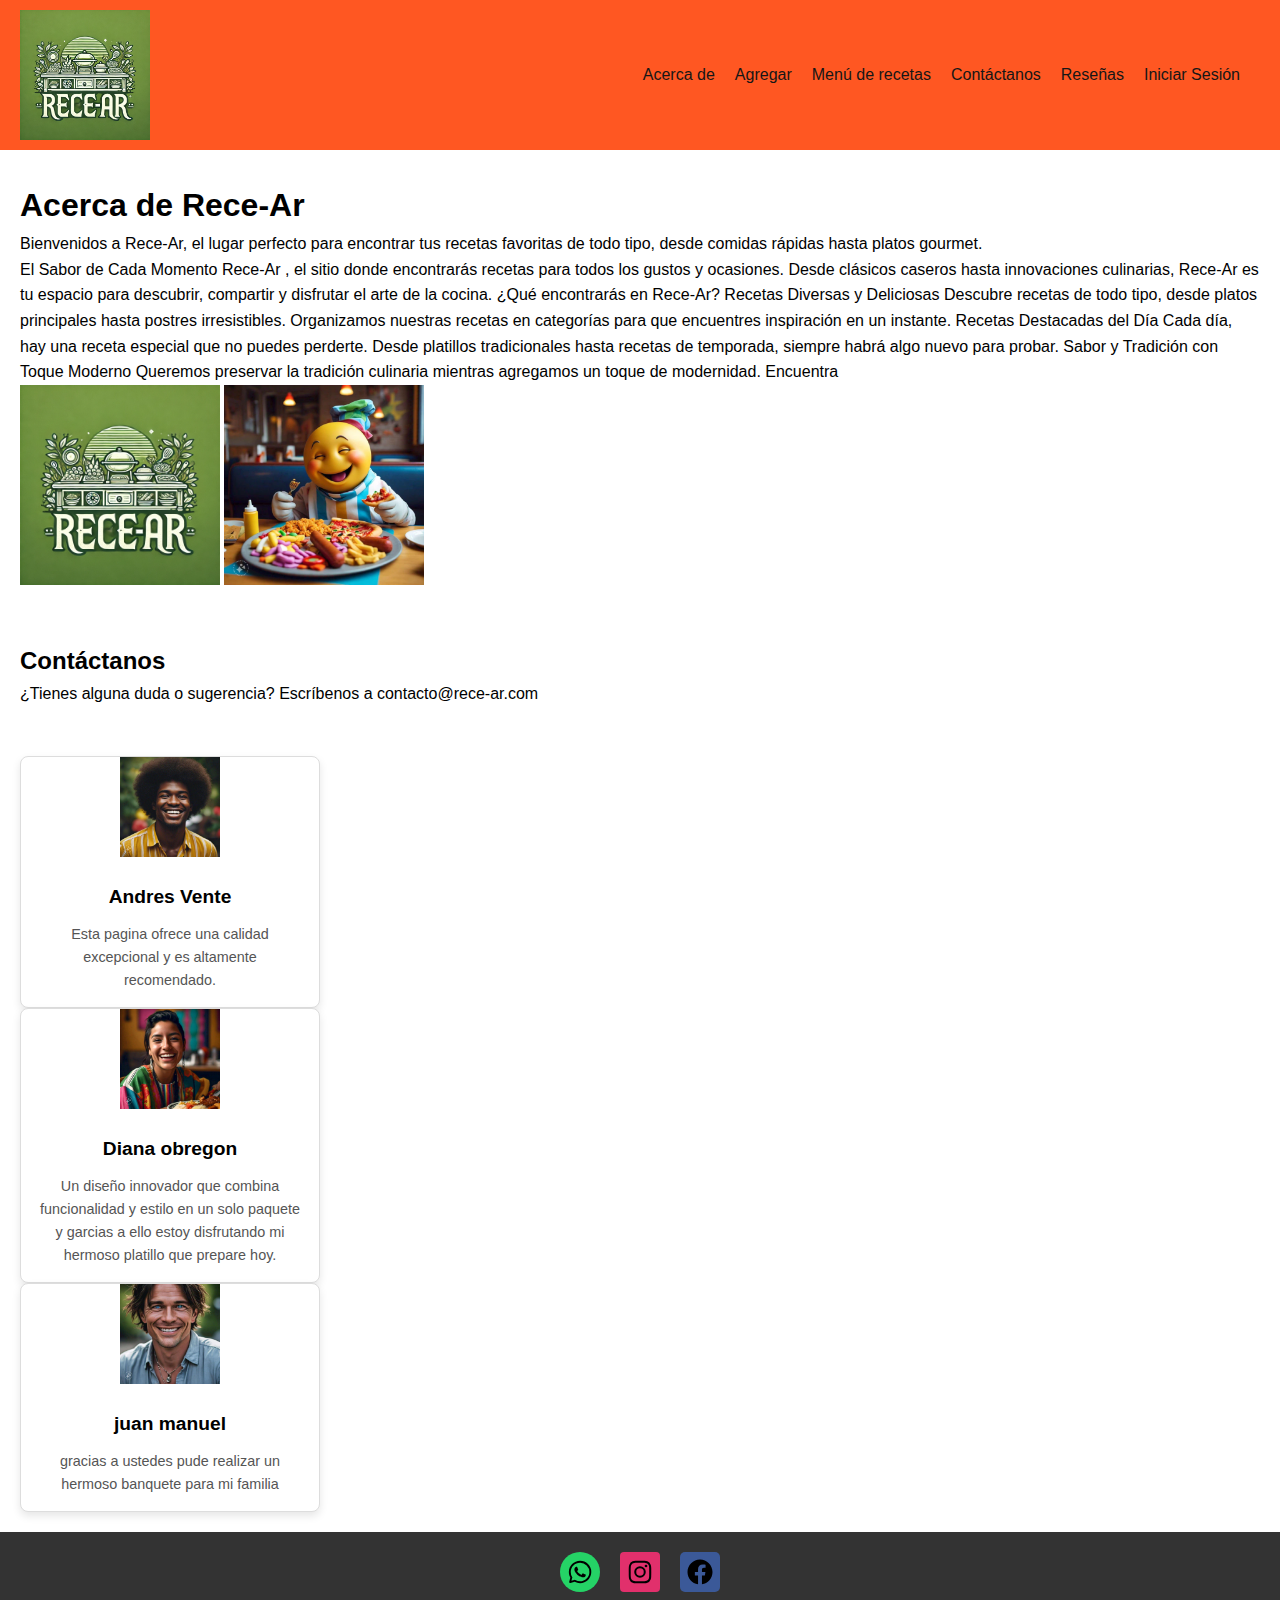
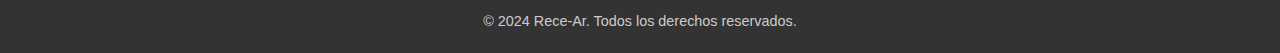
<file: index.html>
<!DOCTYPE html>
<html lang="es">
<head>
    <meta charset="UTF-8">
    <meta name="viewport" content="width=device-width, initial-scale=1.0">
    <title>Rece-Ar: Recetas de Comida</title>
    <link rel="stylesheet" href="stile.css">
    <link rel="stylesheet" href="https://cdn.jsdelivr.net/npm/bootstrap-icons@1.11.3/font/bootstrap-icons.min.css">
    
</head>
<body>
    
    <header>
        <div class="logo">
             <img src="imagenes/DALL·E 2024-11-16 17.19.57 - A food-themed logo design for a brand named 'Rece-Ar' with a green background to evoke freshness and health. The design prominently features a buffet .webp" style="width: 130px;" alt="foto perfil"> </div>
        <nav>
            <ul>
                <li><a href="#acerca">Acerca de</a></li>
                <li><a href="agregar.html">Agregar</a></li>
                <li><a href="menu.html">Menú de recetas</a></li>
                <li><a href="#contacto">Contáctanos</a></li>
                <li><a href="#Reseña">Reseñas</a></li>
                <li><a href="login.html" id="userLink">Iniciar Sesión</a></li>
                <li> <a href="#" id="logoutLink" style="display: none;">Cerrar Sesión</a></li>
                
            </ul>
        </nav>
    </header>

    <section id="acerca">
        <h1>Acerca de Rece-Ar</h1>
        <p>Bienvenidos a Rece-Ar, el lugar perfecto para encontrar tus recetas favoritas de todo tipo, desde comidas rápidas hasta platos gourmet.</p>
        
        <p> El Sabor de Cada Momento Rece-Ar , el sitio donde encontrarás recetas para todos los gustos y ocasiones. Desde clásicos caseros hasta innovaciones culinarias, Rece-Ar es tu espacio para descubrir, compartir y disfrutar el arte de la cocina.
            
            ¿Qué encontrarás en Rece-Ar?
            Recetas Diversas y Deliciosas
            Descubre recetas de todo tipo, desde platos principales hasta postres irresistibles. Organizamos nuestras recetas en categorías para que encuentres inspiración en un instante.
            
            Recetas Destacadas del Día
            Cada día, hay una receta especial que no puedes perderte. Desde platillos tradicionales hasta recetas de temporada, siempre habrá algo nuevo para probar.
            
            Sabor y Tradición con Toque Moderno
            Queremos preservar la tradición culinaria mientras agregamos un toque de modernidad. Encuentra 
         
           </p>
         <img src="imagenes/DALL·E 2024-11-16 17.19.57 - A food-themed logo design for a brand named 'Rece-Ar' with a green background to evoke freshness and health. The design prominently features a buffet .webp"  style="width: 200px;" alt="foto logo">

         <img src="imagenes/db53acd9-23a2-410b-987d-c073f23c41f3.jpeg" style="width: 200px;" alt="foto de un buffe">
         
    </section>

    
    <section id="contacto">
        <h2>Contáctanos</h2>
        <p>¿Tienes alguna duda o sugerencia? Escríbenos a contacto@rece-ar.com</p>
    </section>
     
<section id="Reseña">

    <div class="card1">
        <img src="imagenes/431bbafa-544e-42fb-8dda-a52ecf74abe1.jfif" alt="Reseña 1">
        <div class="description">
            <h3>Andres Vente </h3>
            <p>Esta pagina  ofrece una calidad excepcional y es altamente recomendado.</p>
        </div>
    </div>

    <div class="card2">
        <img src="imagenes/ca9919c9-385c-4ca2-8f66-e33a63787933.jfif" alt="Reseña 2">
        <div class="description">
            <h3>Diana obregon </h3>
            <p>Un diseño innovador que combina funcionalidad y estilo en un solo paquete y garcias a ello estoy disfrutando mi hermoso platillo que prepare hoy.</p>
        </div>
    </div>

    <div class="card3">
        <img src="imagenes/b0d441aa-8f0f-4766-b4fd-d5b31795fcb0.jfif" alt="Reseña 3">
        <div class="description">
            <h3>juan manuel</h3>
            <p> gracias a ustedes pude realizar un hermoso banquete para mi familia </p>
        </div>
    </div>
    
</section>
   

    
    <script src="app.js"></script>
    
    <script>
        const user = JSON.parse(localStorage.getItem("user"));
        const isLogged = JSON.parse(localStorage.getItem("logged"));
        const userLink = document.getElementById("userLink");
        const logoutLink = document.getElementById("logoutLink");
    
        if (isLogged && user && user.nombre) {
            userLink.textContent = ` ${user.nombre}`;
            userLink.href = "#"; 
            logoutLink.style.display = "inline"; 
        } else {
            userLink.textContent = "Iniciar Sesión";
            userLink.href = "login.html";
        }
    
        logoutLink.addEventListener("click", function(e) {
            e.preventDefault();
            localStorage.setItem("logged", JSON.stringify(false));
            window.location.href = "index.html";
        });
    </script>
    <script src="login.js"></script>

<footer>
  <div class="footer-container">
      <a href="https://wa.me/1234567890" target="_blank" class="footer-icon whatsapp" title="WhatsApp">
          <img src="imagenes/bxl-whatsapp.svg" alt="WhatsApp">
      </a>
      <a href="https://instagram.com/tuperfil" target="_blank" class="footer-icon instagram" title="Instagram">
          <img src="imagenes/bxl-instagram.svg" alt="Instagram">
      </a>
      <a href="https://facebook.com/tuperfil" target="_blank" class="footer-icon facebook" title="Facebook">
          <img src="imagenes/bxl-facebook-circle.svg" alt="Facebook"> 
      </a>
  </div>
  <p>&copy; 2024 Rece-Ar. Todos los derechos reservados.</p>
</footer>
<box-icon type='logo' name='instagram'></box-icon>


</body>
</html>
</file>
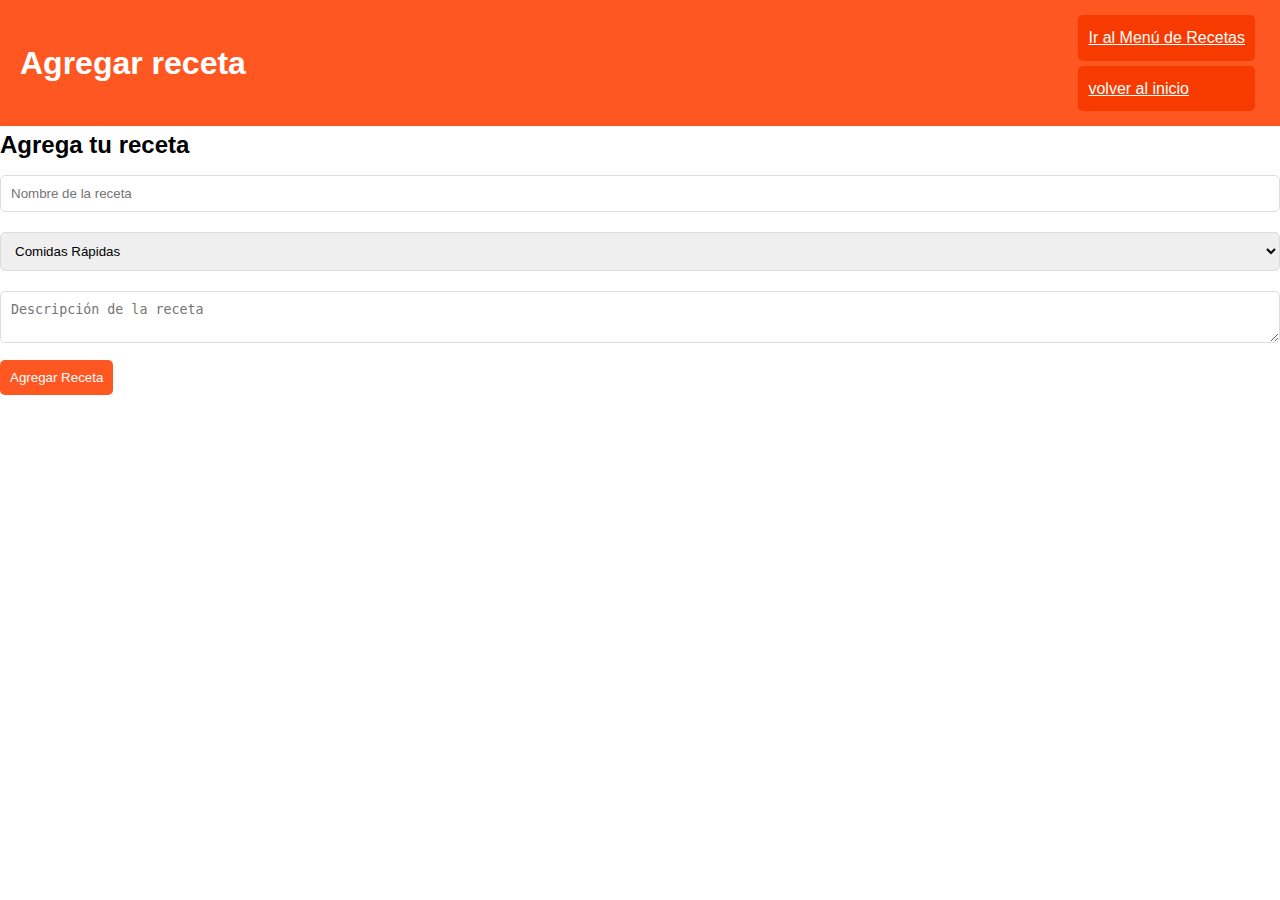
<file: agregar.html>
<!DOCTYPE html>
<html lang="es">
<head>
    <meta charset="UTF-8">
    <meta name="viewport" content="width=device-width, initial-scale=1.0">
    <title>Agregar Receta</title>
    <link rel="stylesheet" href="agregar.css">
</head>
<body>
    <header>
        <h1>Agregar receta</h1>
        <nav>
            <a href="menu.html">Ir al Menú de Recetas</a>

            <a href="index.html"> volver al inicio</a>
        </nav>
    </header>

    <section id="agregar-receta">
        <h2>Agrega tu receta</h2>
        <form id="form-receta">
            <input type="text" id="nombre-receta" placeholder="Nombre de la receta" required>
            <select id="categoria-receta">
                <option value="rapidas">Comidas Rápidas</option>
                <option value="asados">Asados</option>
                <option value="ensaladas">Ensaladas</option>
                <option value="otro">Otro</option>
            </select>
            <textarea id="descripcion-receta" placeholder="Descripción de la receta" required></textarea>
            <button type="button" onclick="agregarReceta()">Agregar Receta</button>
        </form>
    </section>

    <script src="app.js"></script>
    
    
</body>
</html>
</file>
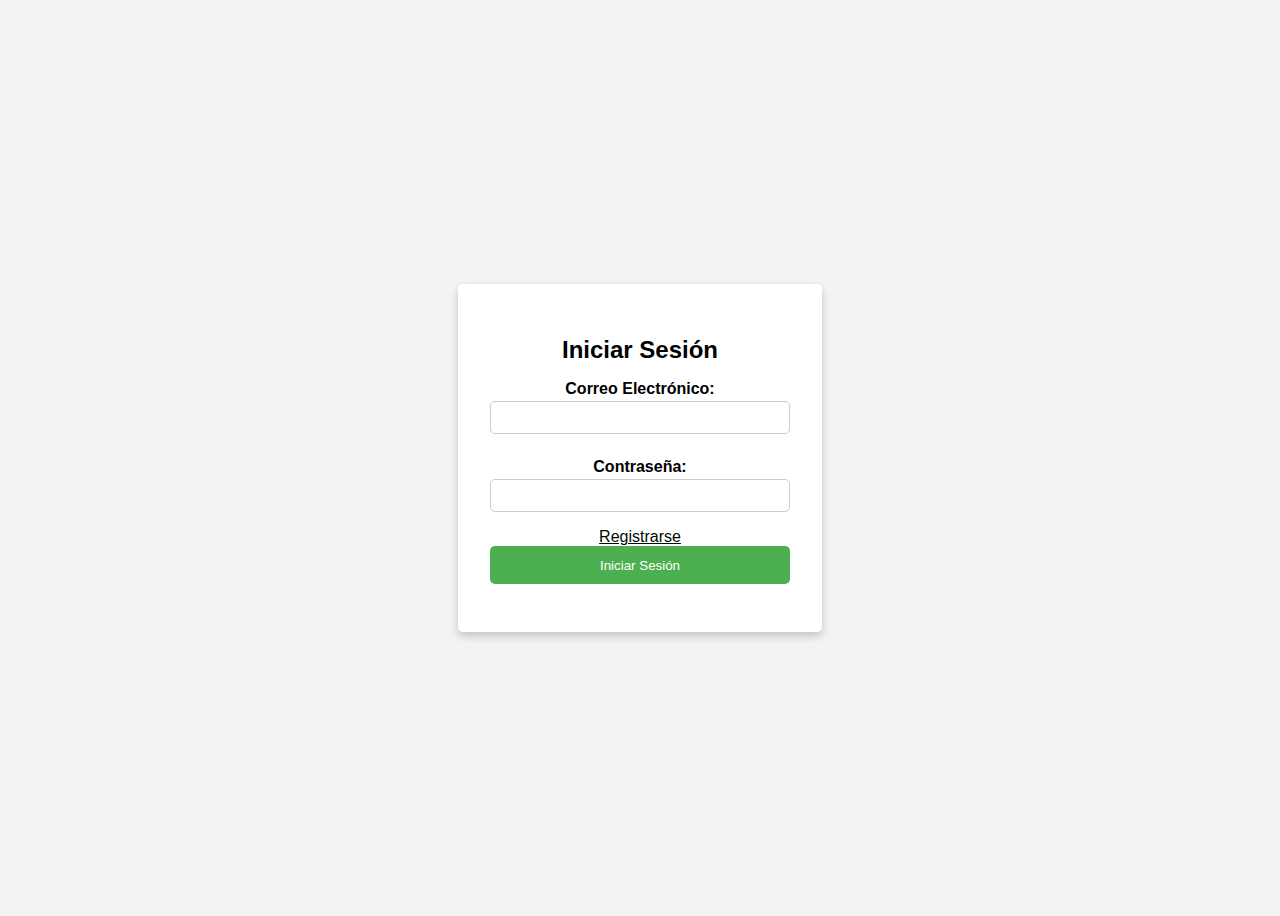
<file: login.html>
<html lang="es">
<head>
    <meta charset="UTF-8">
    <meta name="viewport" content="width=device-width, initial-scale=1.0">
    <title>Login de Usuario</title>
    <link rel="stylesheet" href="login.css">
</head>
<body>
    <div class="login-container">
        <h2>Iniciar Sesión</h2>
        <form id="loginForm">
            <label for="email">Correo Electrónico:</label>
            <input type="email" id="email" name="email" required>

            <label for="password">Contraseña:</label>
            <input type="password" id="password" name="password" required>
            
            <a href="registro.html">Registrarse</a>

            <button type="submit">Iniciar Sesión</button>
        </form>
        <p id="loginMessage"></p>
    </div>
    <script src="login.js"></script>
    
</body>
</html>
</file>
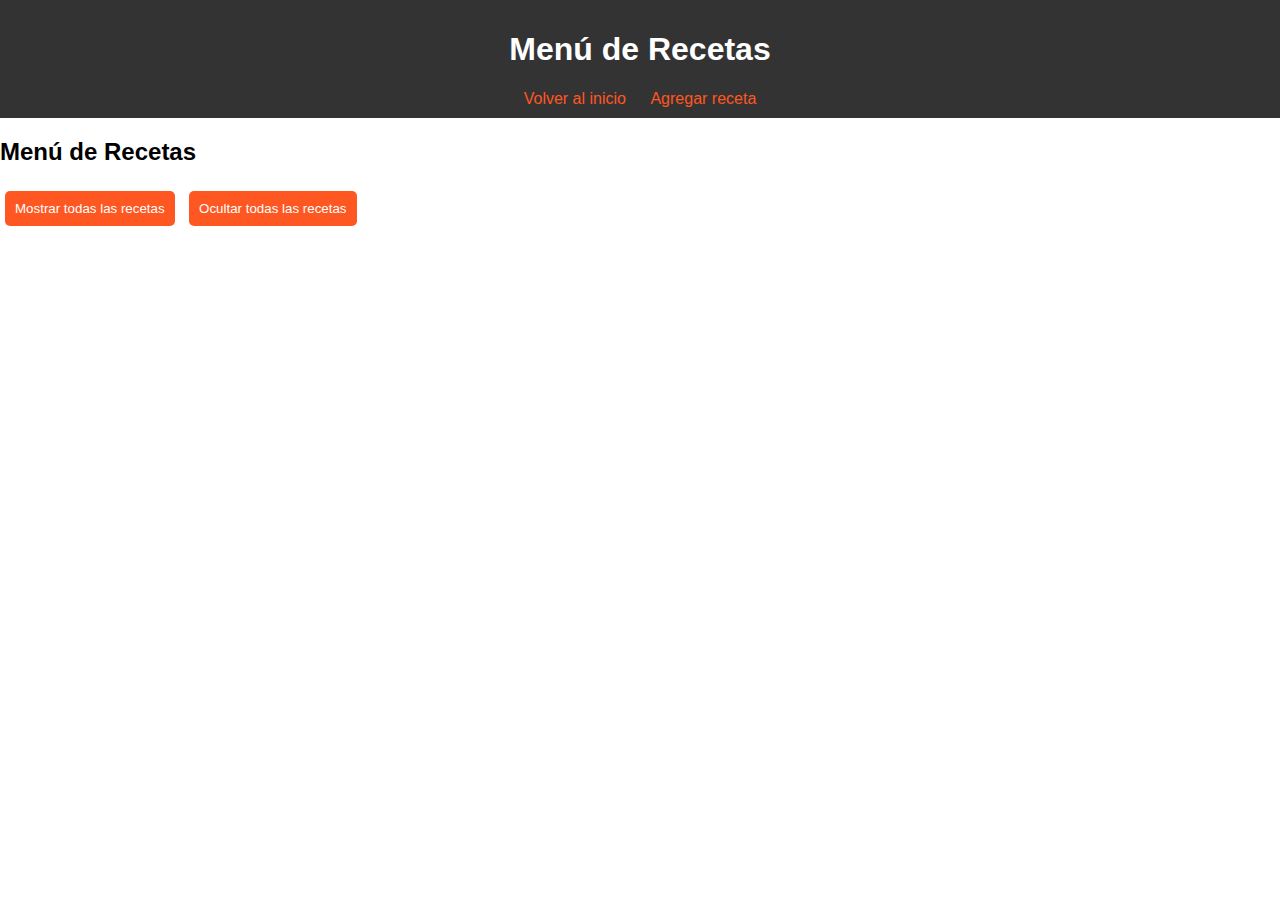
<file: menu.html>
<!DOCTYPE html>
<html lang="es">
<head>
    <meta charset="UTF-8">
    <meta name="viewport" content="width=device-width, initial-scale=1.0">
    <title>Menú de Recetas</title>
    <link rel="stylesheet" href="menu.css">
</head>
<body>
    <header>
        <h1>Menú de Recetas</h1>
        <nav>
            <a href="index.html">Volver al inicio</a>
            <a href="agregar.html">Agregar receta </a>
        </nav>
    </header>

    <section id="menu">
        <h2>Menú de Recetas</h2>
        <div class="categories">
            <button onclick="mostrarTodasRecetas()">Mostrar todas las recetas</button>
            <button onclick="ocultarRecetas()">Ocultar todas las recetas</button>
        </div>
        <div id="recetas-container"></div> 
    </section>

    <script src="app.js"></script>
</body>
</html>
</file>
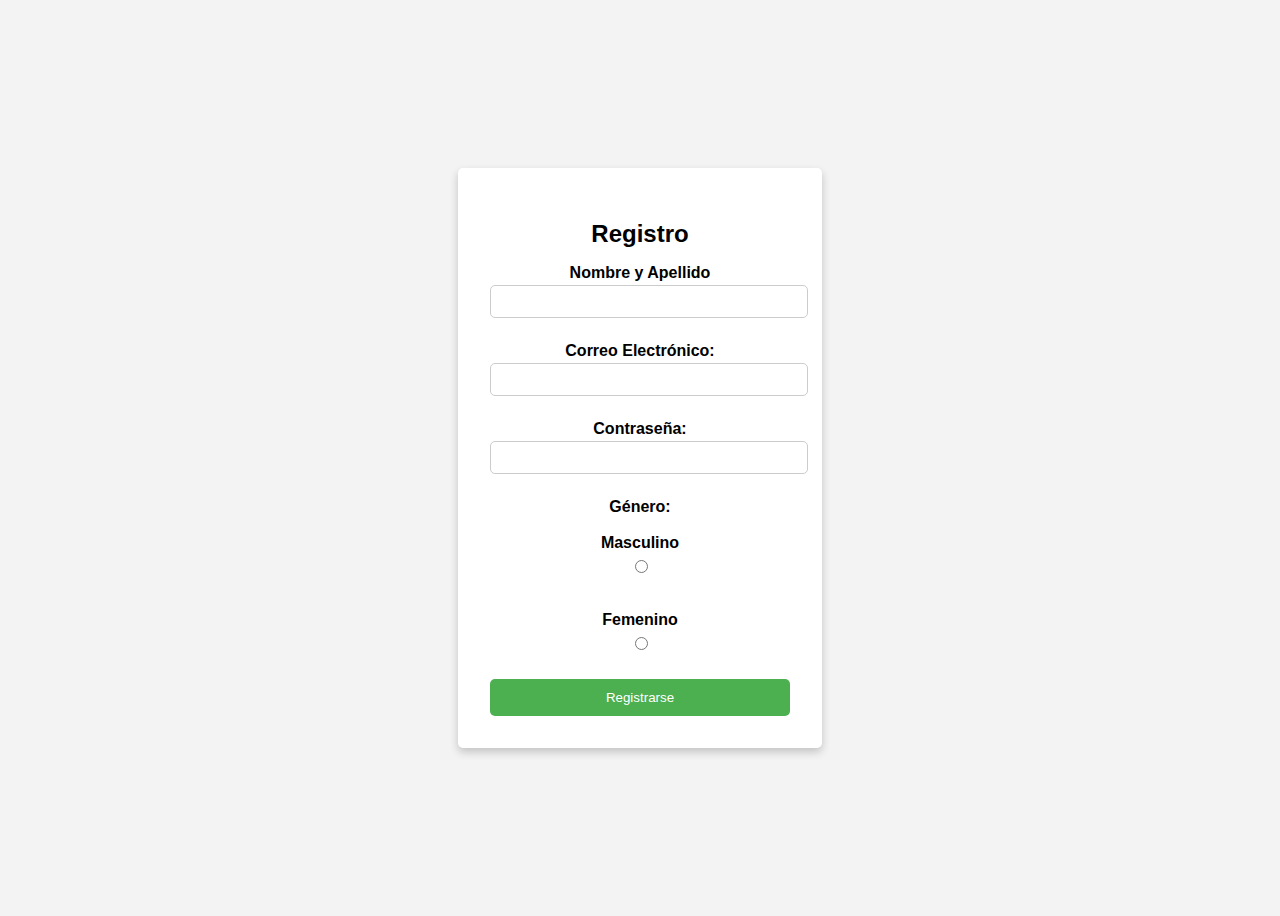
<file: registro.html>
<!DOCTYPE html>
<html lang="es">
<head>
    <meta charset="UTF-8">
    <meta name="viewport" content="width=device-width, initial-scale=1.0">
    <title>Registro de Usuario</title>
    <link rel="stylesheet" href="registro.css">
</head>
<body>
    <div class="registro-container">
        <h2>Registro</h2>
        <form id="registroForm">
            <label for="name">Nombre y Apellido</label>
            <input type="text" id="name" name="name" required><br>

            <label for="email">Correo Electrónico:</label>
            <input type="email" id="email" name="email" required><br>

            <label for="password">Contraseña:</label>
            <input type="password" id="password" name="password" required><br>

            <div class="form-group">
                <label class="form-label">Género:</label>
                <div class="radio-container">
                    <label for="masculino" class="radio-option">
                        Masculino
                        <input type="radio" id="masculino" name="genero" value="masculino" required>
                    </label>
                    <label for="femenino" class="radio-option">
                        Femenino
                        <input type="radio" id="femenino" name="genero" value="femenino" required>
                    </label>
                </div>
            </div>
            

            <button type="submit">Registrarse</button>
        </form>
    </div>
    <script src="registro.js"></script>
</body>
</html>
</file>
<file: stile.css>
* {
    margin: 0;
    padding: 0;
    box-sizing: border-box;
}
body {
    font-family: Arial, sans-serif;
    line-height: 1.6;
}
header {
    background-color: #ff5722;
    color: white;
    padding: 10px 20px;
    display: flex;
    justify-content: space-between;
    align-items: center;
}
.logo {
    font-size: 1.5em;
    font-weight: bold;
}
nav ul {
    list-style-type: none;
    display: flex;
}

.logo img{
    display: flex;
    justify-content: center;
    align-items: center;
}

nav ul li {
    margin-left: 20px;
}

nav ul li a {
    color: rgb(22, 22, 22);
    text-decoration: none;
}
nav ul li:hover {
    background-color: #f7a288c7;

}


section {
    padding: 20px;
    margin-top: 10px;
}

section img {

    section {
        display: flex;
        justify-content: center; 
        align-items: center; 
        gap: 50px; 
        flex-wrap: wrap; 
        padding: 50px; 
        box-sizing: border-box; 
    }
    
    section img {
        width: 200px; 
        max-width: 100%; 
        height: auto; 
        display: block; 
    }
    
   
}
    

@media (max-width: 768px) {
    nav ul {
        flex-direction: column;
    }
    .categories {
        display: flex;
        flex-wrap: wrap;
        justify-content: center;
    }
}


footer {
    background-color: #333;
    color: #f2f2f2;
    text-align: center;
    padding: 20px 0;
}
.footer-container {
    display: flex;
    justify-content: center;
    gap: 20px;
    margin-bottom: 10px;
}

.footer-icon img {
    width: 40px;
    height: 40px;
    transition: transform 0.3s;
}
.footer-icon img:hover {
    transform: scale(1.1);
}


.footer-icon.whatsapp img {
    border-radius: 50%;
    background-color: #25D366; 
    padding: 5px;
}

.footer-icon.instagram img {
    border-radius: 10%;
    background-color: #E1306C; 
    padding: 5px;
}

.footer-icon.facebook img {
    border-radius: 5px;
    background-color: #3b5998; 
    padding: 5px;
}

footer p {
    font-size: 0.9em;
    color: #ccc;
    margin-top: 10px;
}


@media (max-width: 768px) {
    .footer-container {
        flex-direction: column;
        gap: 10px;
    }
}



.card1 {
    display: flex;
    flex-direction: column; 
    align-items: center;
    max-width: 300px;
    border: 1px solid #ddd;
    border-radius: 8px;
    box-shadow: 0 4px 8px rgba(0, 0, 0, 0.1);
    overflow: hidden;
    text-align: center;
    background-color: #fff;
    transition: flex-direction 0.3s ease; 
}


.card1 img {
    width: 100px; 
    height: auto; 
}

.card1 .description {
    padding: 15px;
}

.card1 h3 {
    font-size: 1.2rem;
    margin: 10px 0;
}

.card1 p {
    font-size: 0.9rem;
    color: #555;
}

.card2 {
    display: flex;
    flex-direction: column; 
    align-items: center;
    max-width: 300px;
    border: 1px solid #ddd;
    border-radius: 8px;
    box-shadow: 0 4px 8px rgba(0, 0, 0, 0.1);
    overflow: hidden;
    text-align: center;
    background-color: #fff;
    transition: flex-direction 0.3s ease; 
}

.card2 img {
    width: 100px; 
    height: auto; 
}

.card2 .description {
    padding: 15px;
}

.card2 h3 {
    font-size: 1.2rem;
    margin: 10px 0;
}

.card2 p {
    font-size: 0.9rem;
    color: #555;
}

.card3 {
    display: flex;
    flex-direction: column; 
    align-items: center;
    max-width: 300px;
    border: 1px solid #ddd;
    border-radius: 8px;
    box-shadow: 0 4px 8px rgba(0, 0, 0, 0.1);
    overflow: hidden;
    text-align: center;
    background-color: #fff;
    transition: flex-direction 0.3s ease; 
}

.card3 img {
    display: flex;
    justify-content: center;
    align-items: center;
    width: 100px; 
    height: auto; 
}

.card3 .description {
    padding: 15px;
}

.card3 h3 {
    text-align: center;
    font-size: 1.2rem;
    margin: 10px 0;
}

.card3 p {
    text-align: center;
    font-size: 0.9rem;
    color: #555;
}

@media (min-width: 768px) {
    .card {
        flex-direction: row; 
        max-width: 600px; 
    }

    .card img {
        width: 50%; 
    }

    .card .description {
        width: 50%; 
        text-align: left; 
    }
}
</file>
<file: agregar.css>
* {
    margin: 0;
    padding: 0;
    box-sizing: border-box;
}

body {
    font-family: Arial, sans-serif;
    line-height: 1.6;
}

nav a{
    background-color: #f73a00;
    color: rgb(255, 255, 255);
    border: none;
    padding: 10px;
    margin: 5px;
    cursor: pointer;
    border-radius: 5px;
     display: flex;
}

nav a:hover{
    color: #5ef108;
}

form button {
    background-color: #ff5722;
    color: white;
    border: none;
    padding: 10px;
    border-radius: 5px;
    cursor: pointer;
}

form button:hover {
    background-color: #e64a19;
}

header {
    background-color: #ff5722;
    color: white;
    padding: 10px 20px;
    display: flex;
    justify-content: space-between;
    align-items: center;
}


@media (max-width: 768px) {
    header {
        flex-direction: column;
    }
    .categories{
        display: flex;
        flex-wrap: wrap;
        justify-content: center;
    }
}


.categories button {
    background-color: #ff5722;
    color: white;
    border: none;
    padding: 10px;
    margin: 5px;
    cursor: pointer;
    border-radius: 5px;
}

.categories button:hover {
    background-color: #e64a19;
}

#recetas-container {
    margin-top: 20px;
}

.recipe {
    background-color: #f4f4f4;
    padding: 15px;
    margin: 10px 0;
    border-radius: 8px;
}

form input, form select, form textarea {
    width: 100%;
    padding: 10px;
    margin: 10px 0;
    border: 1px solid #ddd;
    border-radius: 5px;
}

form button {
    background-color: #ff5722;
    color: white;
    border: none;
    padding: 10px;
    border-radius: 5px;
    cursor: pointer;
}

form button:hover {
    background-color: #0afa2a;
}
</file>
<file: login.css>
body {
    font-family: Arial, sans-serif;
    display: flex;
    justify-content: center;
    align-items: center;
    height: 100vh;
    background-color: #f3f3f3;
}

.login-container {
    background-color: white;
    padding: 2rem;
    border-radius: 5px;
    box-shadow: 0 4px 8px rgba(0, 0, 0, 0.2);
    width: 300px;
    text-align: center;
}

h2 {
    margin-bottom: 1rem;
}

label {
    display: block;
    margin: 0.5rem 0 0.2rem;
    font-weight: bold;
}

input[type="email"],
input[type="password"] {
    width: 100%;
    padding: 0.5rem;
    margin-bottom: 1rem;
    border: 1px solid #ccc;
    border-radius: 5px;
}

button {
    background-color: #4CAF50;
    color: white;
    padding: 0.7rem 1rem;
    border: none;
    border-radius: 5px;
    cursor: pointer;
    width: 100%;
}

button:hover {
    background-color: #45a049;
}

#loginMessage {
    margin-top: 1rem;
    color: #ff6347;
}

a{
    color: #010c01;
    display: flex 20px;
    padding: 10px;
    margin-bottom: 1rem;
}
</file>
<file: menu.css>
body {
    font-family: Arial, sans-serif;
    margin: 0;
    padding: 0;
    box-sizing: border-box;
}
header, footer {
    background-color: #333;
    color: white;
    text-align: center;
    padding: 10px;
}
nav a {
    color: #ff5722;
    text-decoration: none;
    margin: 0 10px;
}

nav a:hover{
    color: #5ef108;
}

.categories button {
    background-color: #ff5722;
    color: white;
    border: none;
    padding: 10px;
    margin: 5px;
    cursor: pointer;
    border-radius: 5px;
}
.categories button:hover {
    background-color: #77eb0b;
}
.recipe-section {
    background-color: #f4f4f4;
    padding: 15px;
    margin: 10px 0;
    border-radius: 8px;
}

@media (max-width: 768px) {
    header {
        flex-direction: column;
    }
    .categories{
        display: flex;
        flex-wrap: wrap;
        justify-content: center;
    }
}
</file>
<file: registro.css>
body {
    font-family: Arial, sans-serif;
    display: flex;
    justify-content: center;
    align-items: center;
    height: 100vh;
    background-color: #f3f3f3;
}

.registro-container {
    background-color: white;
    padding: 2rem;
    border-radius: 5px;
    box-shadow: 0 4px 8px rgba(0, 0, 0, 0.2);
    width: 300px;
    text-align: center;
}

h2 {
    margin-bottom: 1rem;
}

label {
    display: block;
    margin: 0.5rem 0 0.2rem;
    font-weight: bold;
}

input[type="email"],
input[type="password"],
input[type="text"] {
    width: 100%;
    padding: 0.5rem;
    margin-bottom: 1rem;
    border: 1px solid #ccc;
    border-radius: 5px;
}

input[type="radio"]{
    padding: 0.5rem;
    margin-bottom: 1rem;
    border: 1px solid #ccc;
    border-radius: 5px;
}

button {
    background-color: #4CAF50;
    color: white;
    padding: 0.7rem 1rem;
    border: none;
    border-radius: 5px;
    cursor: pointer;
    width: 100%;
}

button:hover {
    background-color: #45a049;
}

#loginMessage {
    margin-top: 1rem;
    color: #ff6347;
}

/* Estilo general del formulario */
.form-group {
    margin-bottom: 10px; 
}

.form-label {
    display: block; 
    font-weight: bold; 
    margin-bottom: 10px; 
}

/* Contenedor para las opciones de radio */
.radio-container {
    display: flex;
    flex-direction: column; 
    gap: 10px; 
}

/* Estilo para cada opción */
.radio-option {
    display: flex;
    flex-direction: column; 
    align-items: center; 
    font-size: 16px; 
    cursor: pointer; 
}

.radio-option input[type="radio"] {
    margin-top: 8px; 
    cursor: pointer; 
}
</file>
